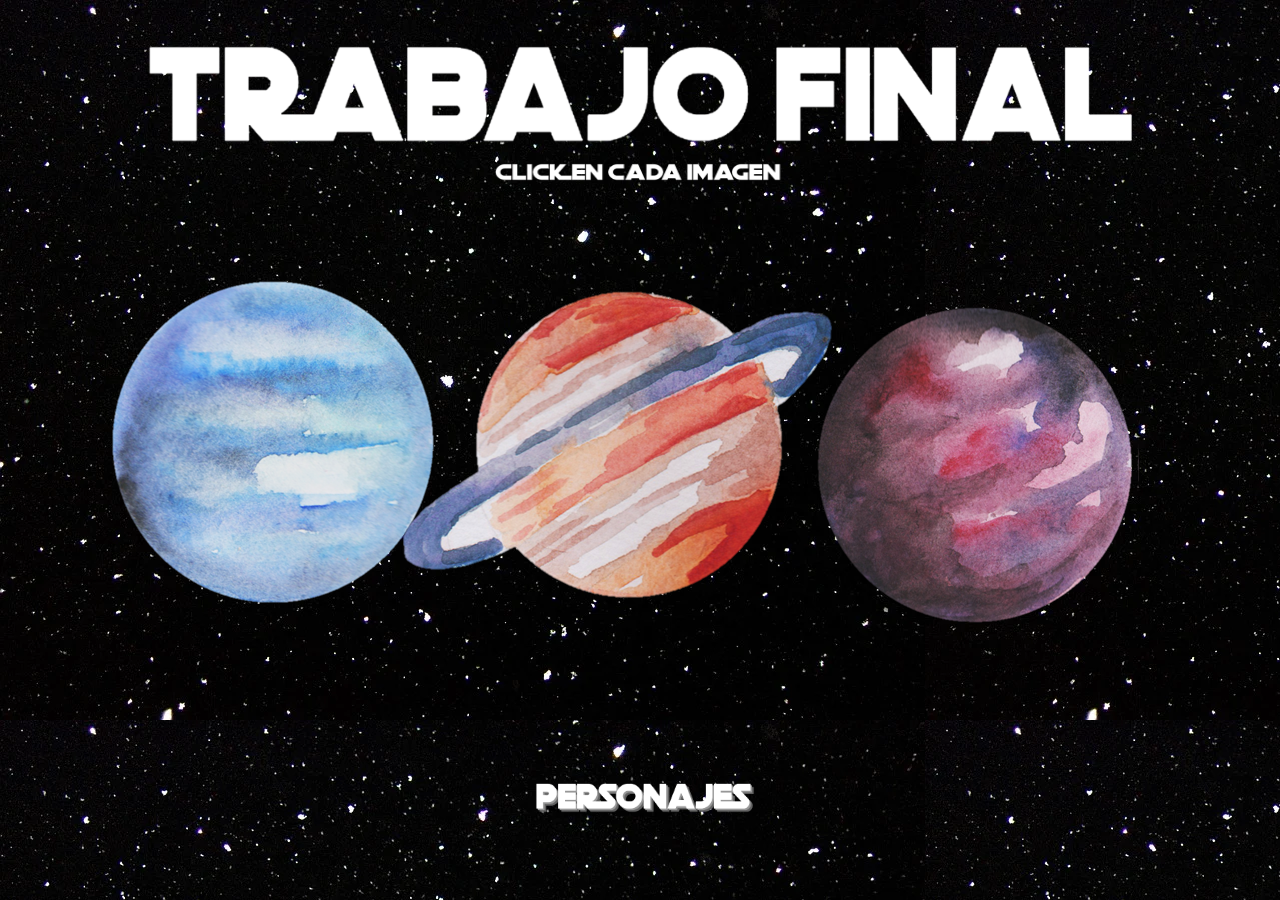
<file: index.html>
<!DOCTYPE html>
<html>
<head>
	<title>INICIO</title>
	<link rel="stylesheet" type="text/css" href="estilo.css">
	<script src="script.js" language="javascript" type="text/javascript"></script>
</head>
<body background="fondo.png">
	<center><div class="titulo"><img src="este.png" style="margin-top: 5px; width: 1000px; height: 150px;"></div></center>
	 <center><div class="titulo"><img src="m3.png" style="margin-top: -10px; width: 300px; height: 30px;"></div></center>
	
		<div  class="a1" id="v1" onclick="ac1();"></div>
	
			<audio id="s1">
					<source src="mariana.m4a" type="audio/mpeg">
				<source src="simon.mp4" type="audio/mpeg">
			</audio>
		</div>
	
		<div  class="a2" id="v2" onclick="ac2();"></div>
	
			<audio id="s2">
				<source src="simon.mp4" type="audio/mpeg">
			</audio>
		</div>

		<div  class="a3" id="v3" onclick="ac3();"></div>
	
			<audio id="s3">
				<source src="sara.mpeg" type="audio/mpeg">
			</audio>
		</div>

	<div class="b1" onclick="window.location.href='personajes.html'">
		<img src="m42.png" style="width: 220px; height: 30px;">
	</div>
	
</body>
</html>
</file>
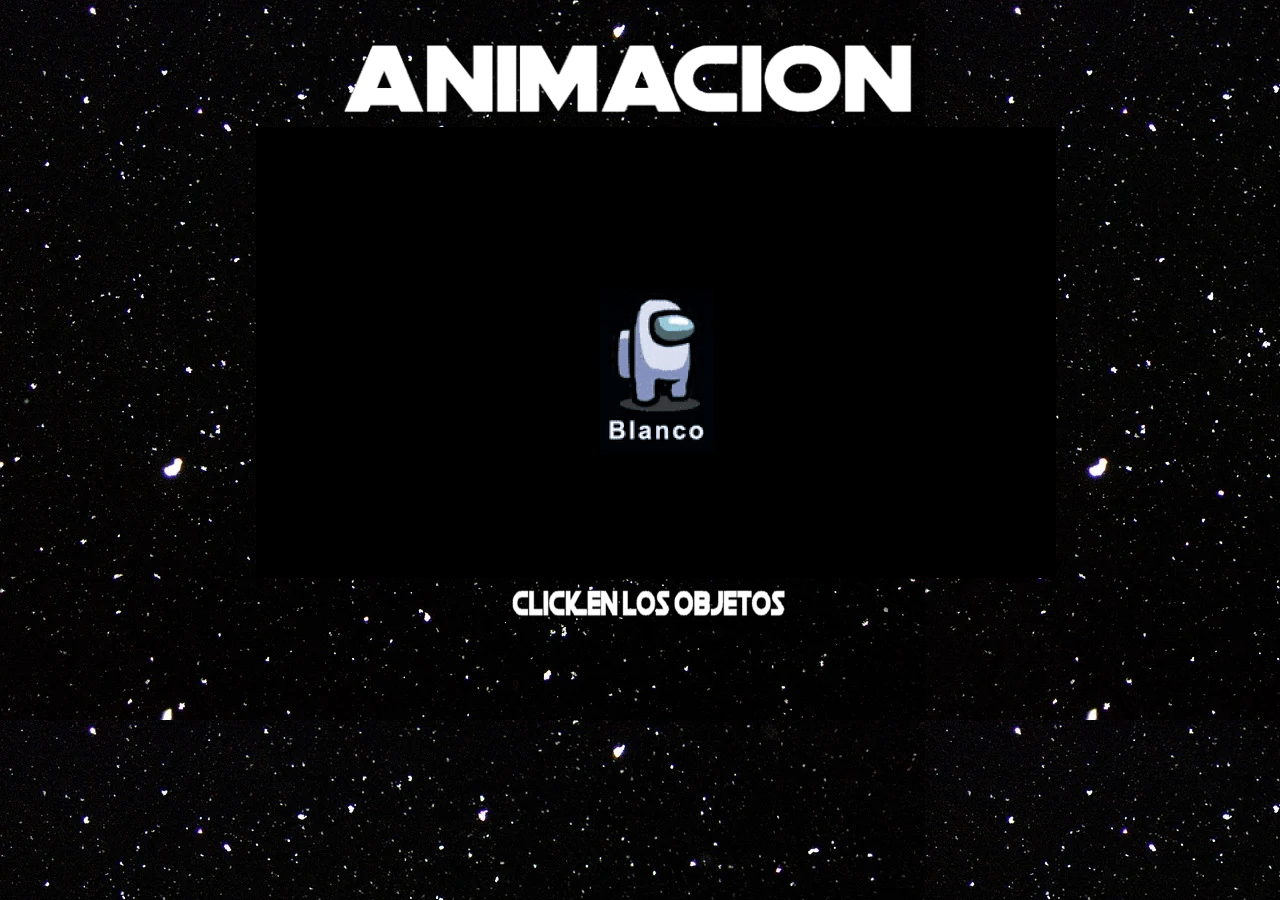
<file: animacion1.html>
<!DOCTYPE html>
<html>
<head>
	<title>Animacion</title>
	<link rel="stylesheet" type="text/css" href="estilo.css">
	<script src="script.js" language="javascript" type="text/javascript"></script>
</head>
<body background="fondo.png">
	<center><div class="titulo"><img src="m2.png" style="margin-top: 25px; width: 600px; height: 90px; "></div></center>
	<div class="dibu"><img src="ll.png" style="width: 275px; height: 30px;"></div>
<div class="an1" id="an1">
	<div class="botona1" id="botona1" onclick="botona1();"></div>
	<audio id="crew">
		<source src="crew.mp3" type="audio/mpeg">
	</audio>
	<div class="invisible" id="sig" onclick="link2();"></div>
</div>
</body>
</html>
</file>
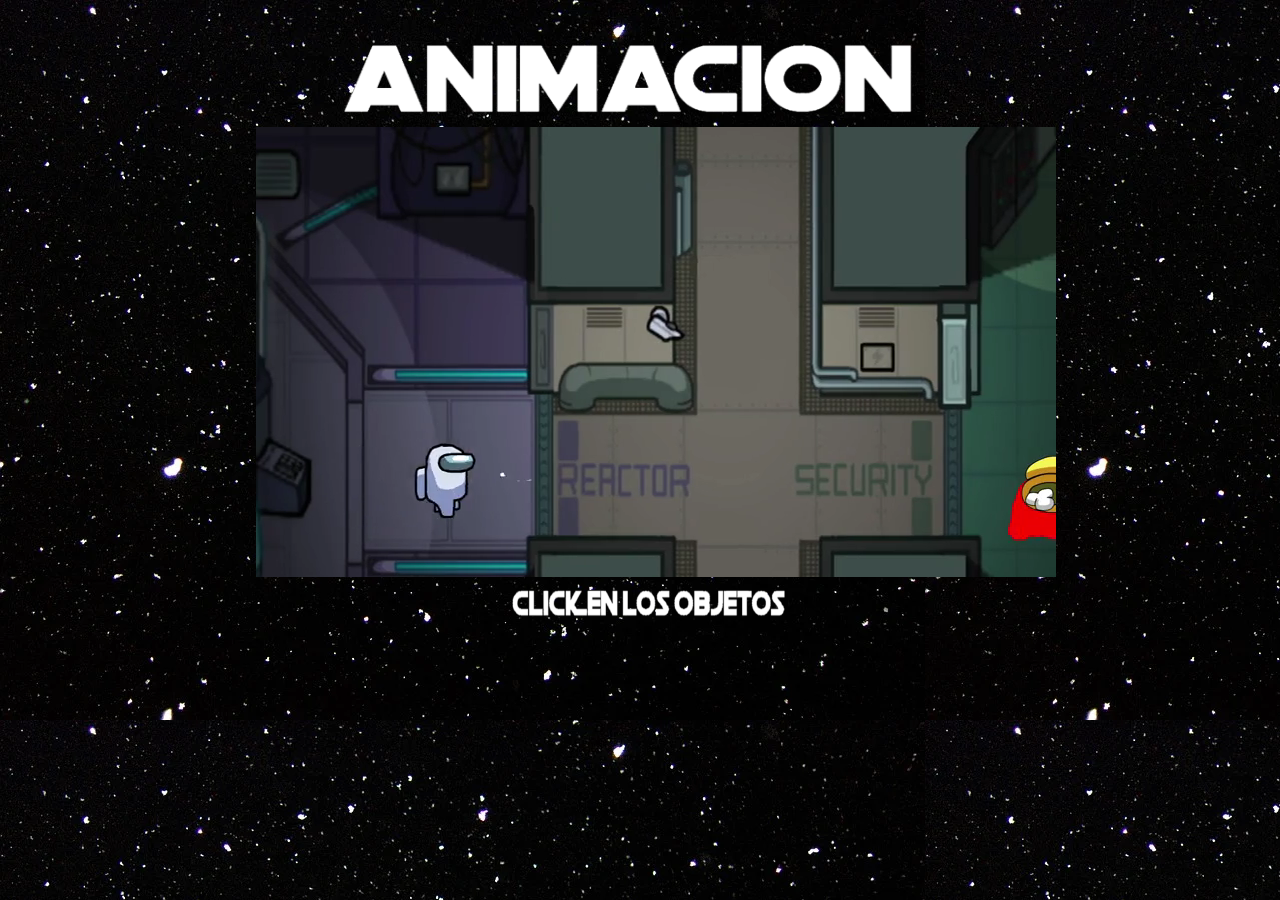
<file: animacion2.html>
<!DOCTYPE html>
<html>
<head>
	<title>Animacion</title>
	<link rel="stylesheet" type="text/css" href="estilo.css">
	<script src="script.js" language="javascript" type="text/javascript"></script>
</head>
<body background="fondo.png" onload="setTimeout(boton2,2800);">
	<center><div class="titulo"><img src="m2.png" style="margin-top: 25px; width: 600px; height: 90px; "></div></center>
	<div class="dibu"><img src="ll.png" style="width: 275px; height: 30px;"></div>
<div class="an2" id="an2">
	<video autoplay muted id="vid1">
		<source src="cuerpo1.mp4" type="video/mp4">
	</video>
	<div class="reporti" id="botona2" onclick="botona2();"></div>
	<audio id="em">
		<source src="emergency.mp3" type="audio/mpeg">
	</audio>
	<div class="invisible" id="esc" onclick="esc();"></div>
	<audio id="conv">
		<source src="conv.mp3" type="audio/mpeg">
	</audio>
	<video autoplay muted hidden id="vid2">
		<source src="exp.mp4" type="video/mp4">
	</video>
	<audio id="sexp">
		<source src="exp.mp3" type="audio/mpeg">
	</audio>
	<div class="invisible" id="sig" onclick="link3();"></div>
</div>
</body>
</html>
</file>
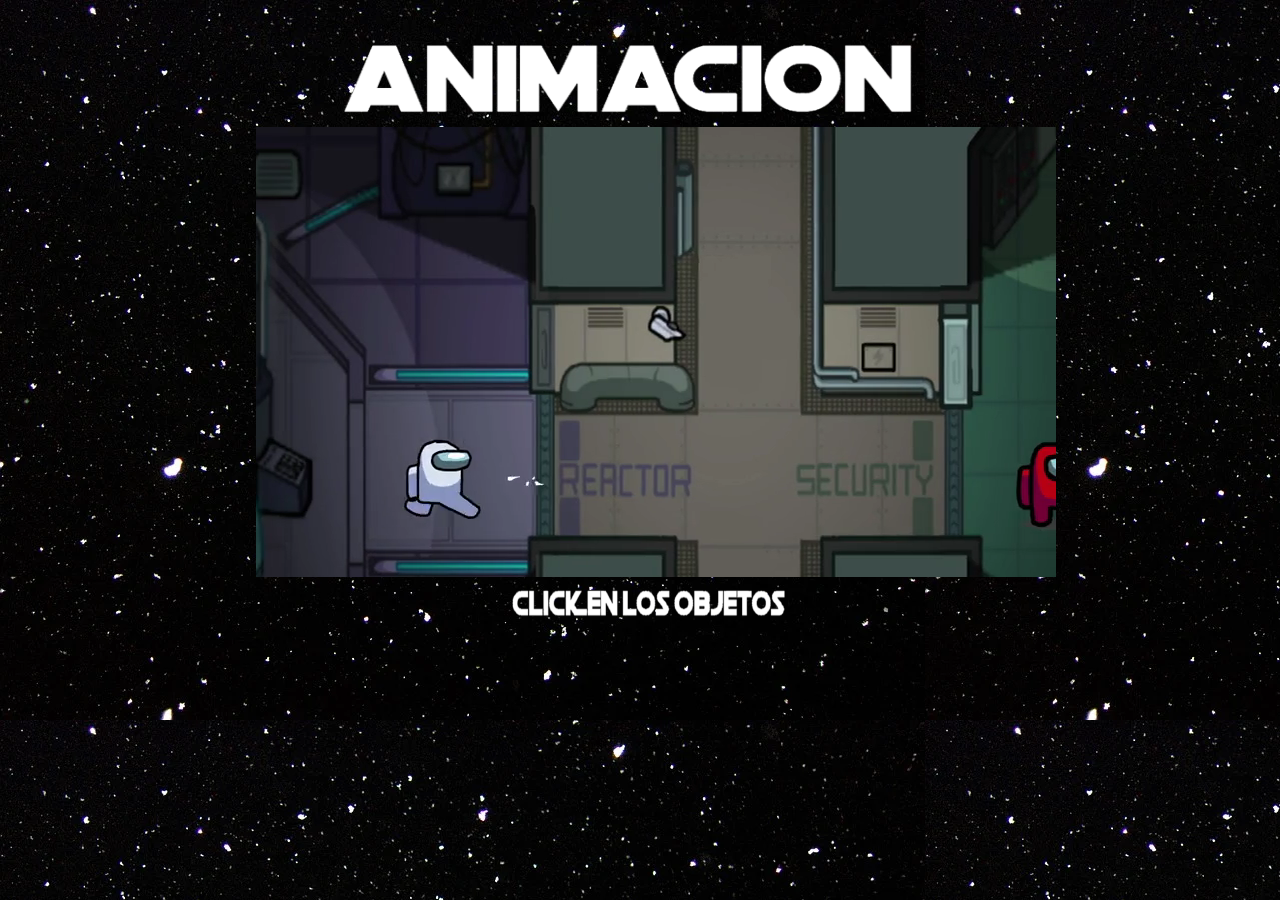
<file: animacion3.html>
<!DOCTYPE html>
<html>
<head>
	<title>Animacion</title>
	<link rel="stylesheet" type="text/css" href="estilo.css">
	<script src="script.js" language="javascript" type="text/javascript"></script>
</head>
<body background="fondo.png" onload="setTimeout(sonido,2800);">
	<center><div class="titulo"><img src="m2.png" style="margin-top: 25px;  width: 600px; height:90px; "></div></center>
	<div class="dibu"><img src="ll.png" style="width: 275px; height: 30px;"></div>
<div class="an3" id="an3">
	<video autoplay muted id="vid3">
		<source src="cuerpo2.mp4" type="video/mp4">
	</video>
	<audio id="em">
		<source src="emergency.mp3" type="audio/mpeg">
	</audio>
	<video autoplay muted hidden id="vid4">
		<source src="exp2.mp4" type="video/mp4">
	</video>
	<audio id="sexp">
		<source src="exp.mp3" type="audio/mpeg">
	</audio>
	<div class="reporti" id="botona3" onclick="botona3();"></div>
	<div class="invisible" id="sig" onclick="link4();"></div>
</div>
</body>
</html>
</file>
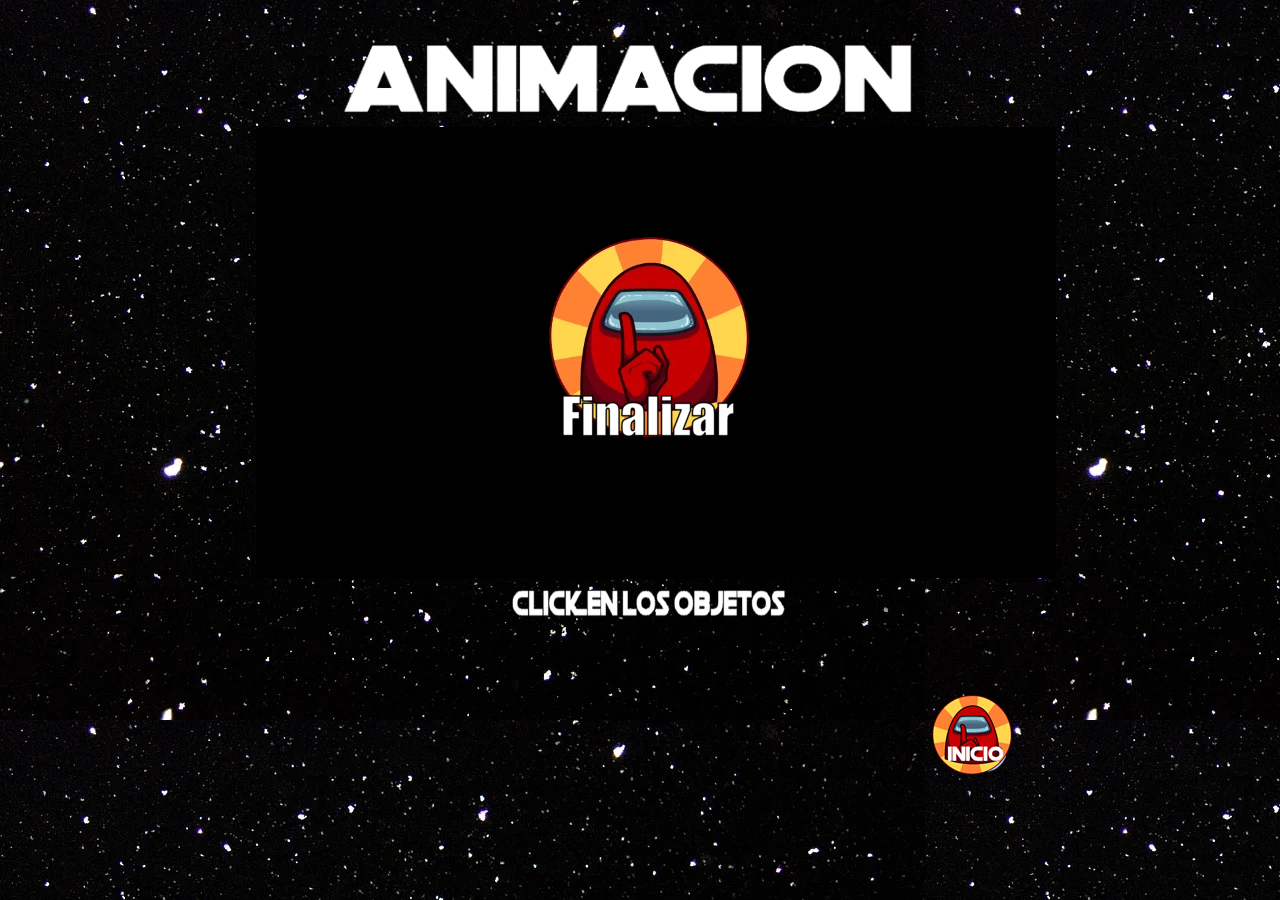
<file: animacion4.html>
<!DOCTYPE html>
<html>
<head>
	<title>Animacion</title>
	<link rel="stylesheet" type="text/css" href="estilo.css">
	<script src="script.js" language="javascript" type="text/javascript"></script>
</head>
<body background="fondo.png">
	<center><div class="titulo"><img src="m2.png" style="margin-top: 25px;  width: 600px; height:90px; "></div></center>
	<div class="dibu"><img src="ll.png" style="width: 275px; height: 30px;"></div>
<div class="an4" id="an4">
	<div class="fing" id="fing" onclick="final();"></div>
	<video autoplay muted hidden id="vid5">
		<source src="fin.mp4" type="video/mp4">
	</video>
	<audio id="fin">
		<source src="fin.mp3" type="audio/mpeg">
	</audio>
</div>
<center><div class="b4" onclick="window.location.href='index.html'">
		
	</div></center>
</body>
</html>
</file>
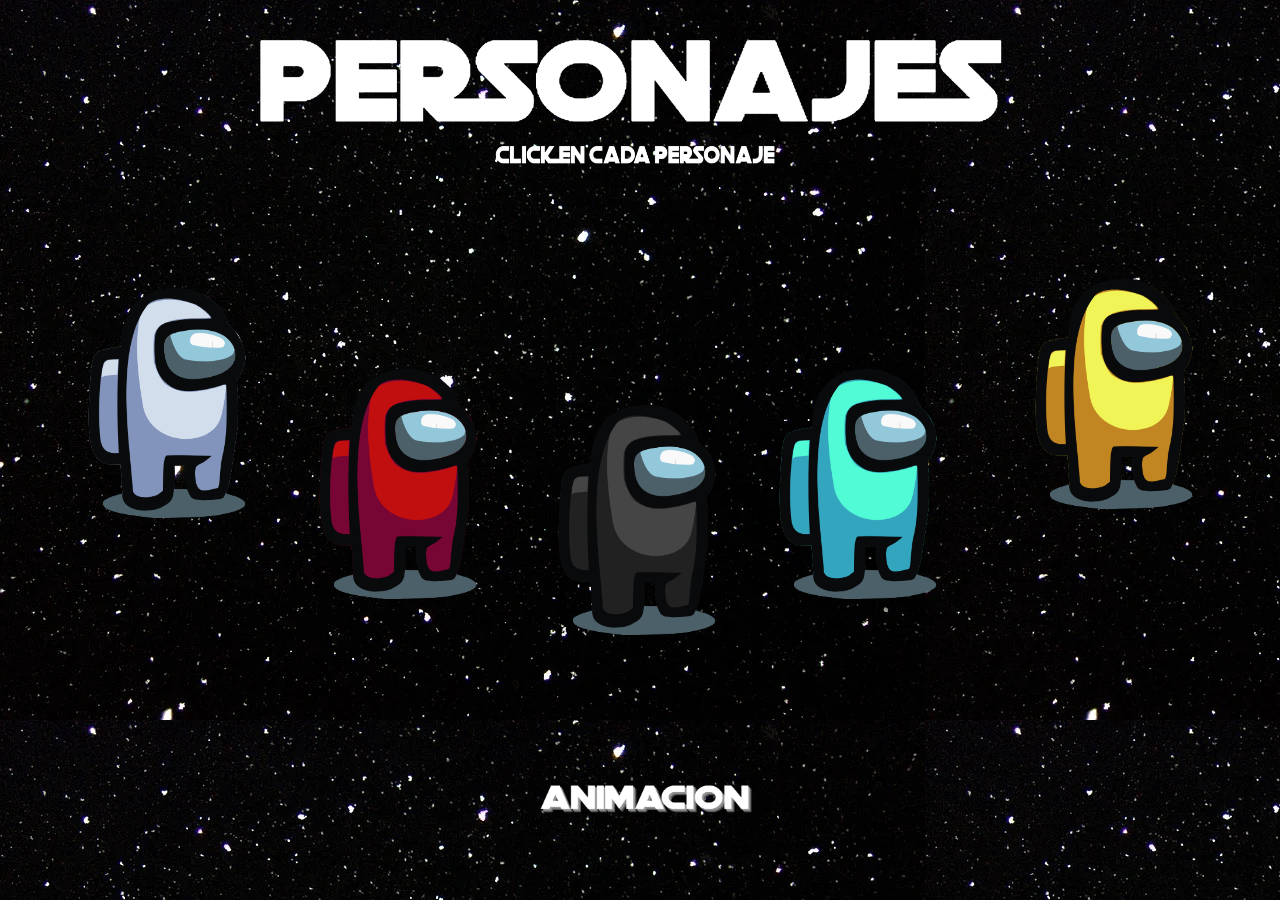
<file: personajes.html>
<!DOCTYPE html>
<html>
<head>
	<title>PERSONAJES</title>
	<link rel="stylesheet" type="text/css" href="estilo.css">
	<script src="script.js" language="javascript" type="text/javascript"></script>
</head>
<body background="fondo.png">
	<center><div class="titulo"><img src="m4.png" style="margin-top: 25px; width: 800px; height: 100px;"></div></center>
	<center><div class=""><img src="m5.png" style="width: 300px; height: 40px; top: 10px;"></div></center>

		<div  class="p1" id="m1" onclick="sp1();"><img src="blanco.png" style="height: 230px; width: 280px"></div>
	
			<audio id="sn1">
				<source src="blanco.m4a" type="audio/mpeg">
			</audio>
	
	
		<div  class="p2" id="m2" onclick="sp2();"><img src="rojo.png" style="height: 230px; width: 280px"></div>
	
			<audio id="sn2">
				<source src="rojo.mp3" type="audio/mpeg">
			</audio>
	

		<div  class="p3" id="m3" onclick="sp3();"><img src="celeste.png" style="height: 230px; width: 280px"></div>
	
			<audio id="sn3">
				<source src="celeste.mp3" type="audio/mpeg">
			</audio>
	
		<div  class="p4" id="m4" onclick="sp4();"><img src="amarillo.png" style="height: 230px; width: 280px"></div>
	
			<audio id="sn4">
				<source src="amarillo.mp4" type="audio/mpeg">
			</audio>

	     <div  class="p5" id="m5" onclick="sp5();"><img src="negro.png" style="height: 230px; width: 280px"></div>
	
			<audio id="sn5">
				<source src="negro.mp4" type="audio/mpeg">
			</audio>
		
	
				
	

	<center><div class="b1" onclick="window.location.href='animacion1.html'">
		<img src="m22.png" style="width: 220px; height: 30px;">
	</div></center>
	
</body>
</html>
</file>
<file: estilo.css>
.titulo2
{
	position: absolute;
	right: 10px;
	top: 10px;
}
.a1
{
	position: absolute;
	background-image: url(pm.png);
	width: 325px;
	height: 350px;
	top: 30%;
	right: 66%;
}
.a1:hover
{
	position: absolute;
	background-image: url(mariana.png);
	width: 410px;
	height: 330px;
	top: 31%;
	right: 63%;
}
.a2
{
	position: absolute;
		background-image: url(ps.png);
	width: 429px;
	height: 360px;
	top: 29%;
	right: 35%;
}
.a2:hover
{
	position: absolute;
		background-image: url(simon.png);
	width: 404px;
	height: 330px;
	top: 29%;
	right: 36%;
}
.a3
{
	position: absolute;
		background-image: url(psa.png);
	width: 325px;
	height: 325px;

	top: 34%;
	right: 11%;
}
.a3:hover
{
	position: absolute;
		background-image: url(sara.png);
	width: 370px;
	height: 370px;
	top: 29%;
	right: 9%;
}
.b1
{
 position: absolute;
 top: 87%;
 right: 41%;
}

.h2
{
 position: absolute;
 top: 25%;
 right: 36%;
}
.p1
{
	position: absolute;
	top: 32%;
	right: 76%;
}
.p2
{
	position: absolute;
	top: 41%;
	right: 58%;
}
.p3
{
	position: absolute;
	top: 41%;
	right: 22%;
}
.p4
{
	position: absolute;
	top: 31%;
	right: 2%;
}
.p5
{
	position: absolute;
	top: 45%;
	right: 39.3%;
}

.an1
{
	position: absolute;
	background-color: black;
	width: 800px;
	height: 451px;
	left: 20%;
}
.dibu
{
 position: absolute;
	width: 200px;
	height: 20px;
	left: 40%;
	top: 590px;
}

.crewi
{
	position: absolute;
	background-image: url(crew.gif);
	width: 800px;
	height: 451px;
	left: 20%;
}

.botona1
{
	position: absolute;
	background-image: url(botona1.gif);
	width: 114px;
	height: 165px;
	top: 36%;
	left: 43%;
}

.botona1i
{
	display: none;
}

.sig
{
	position: absolute;
	background-image: url(siguiente.png);
	width: 71px;
	height: 78px;
	bottom: 3%;
	right: 0%;
}

.fin
{
	position: absolute;
	background-image: url(fin.png);
	width: 72px;
	height: 79px;
	bottom: 3%;
	right: 0%;
}

.an2
{
	position: absolute;
	width: 800px;
	height: 451px;
	left: 20%;
}

.reportv
{
	background-image: url(report.png);
	position: absolute;
	width: 112px;
	height: 109px;
	top: 40%;
	left: 42%;
}

.reporti
{
	display: none;
}

.em
{
	position: absolute;
	background-image: url(emergency.gif);
	width: 800px;
	height: 451px;
	left: 20%;
}

.reu1
{
	position: absolute;
	background-image: url(quietos.gif);
	width: 800px;
	height: 451px;
	left: 20%;
}

.esc
{
	position: absolute;
	background-image: url(escuchar.png);
	width: 70px;
	height: 70px;
	bottom: 0%;
	left: 45%;
}

.exp
{
	position: absolute;
	background-image: url(exp.gif);
	width: 800px;
	height: 451px;
	left: 20%;
}

.vot
{
	position: absolute;
	background-image: url(vot.gif);
	width: 800px;
	height: 451px;
	left: 20%;
}

.an3
{
	position: absolute;
	width: 800px;
	height: 451px;
	left: 20%;
}

.an4
{
	position: absolute;
	background-color: black;
	width: 800px;
	height: 451px;
	left: 20%;
}

.fing
{
	position: absolute;
	background-image: url(fing.png);
	width: 207px;
	height: 240px;
	left: 36%;
	top: 20%;
}

.b4
{
	position: absolute;
	background-image: url(ini.png);
	width: 100px;
	height: 100px;
	left: 72%;
	top: 76%;
}


.invisible
{
	display: none;
}
</file>
